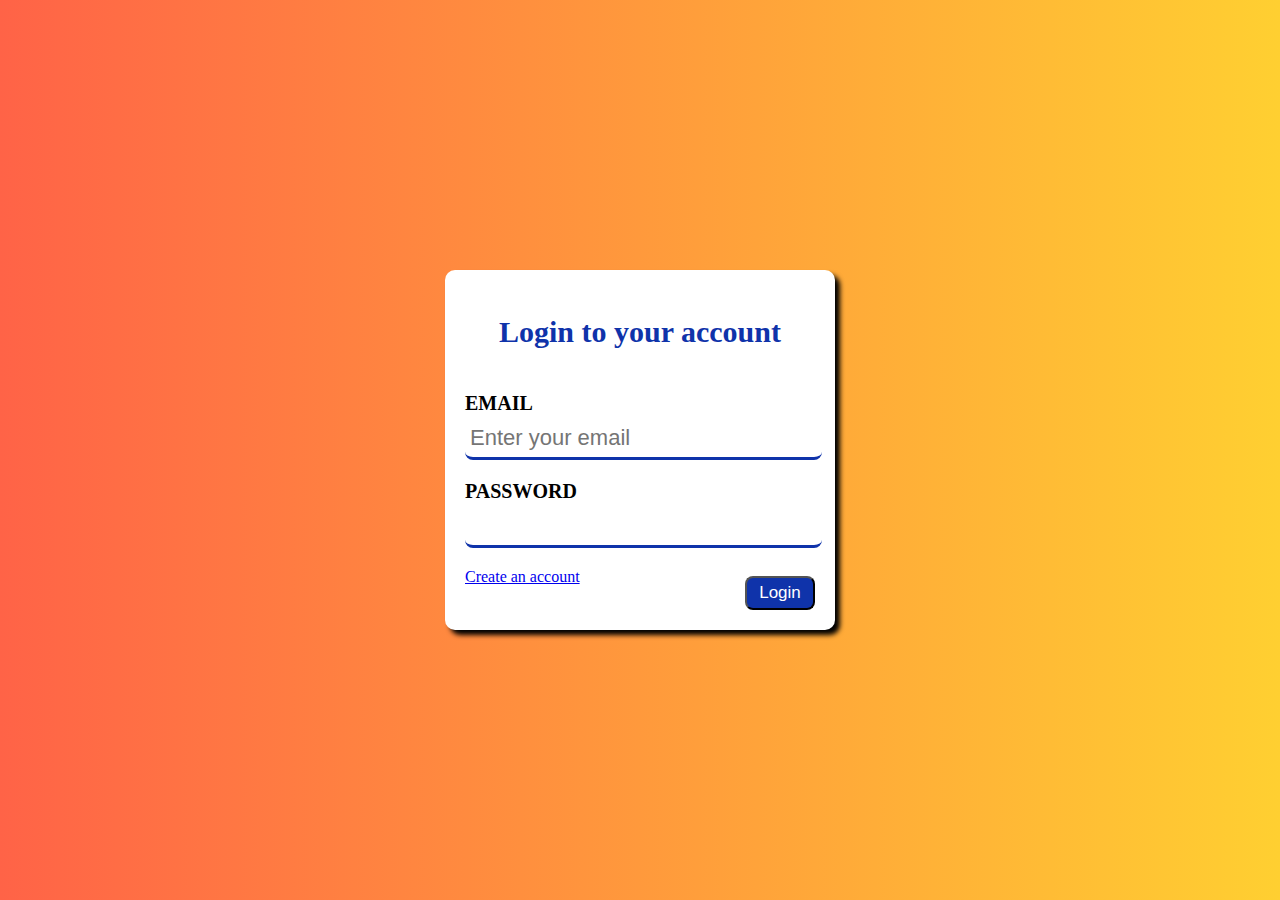
<file: Login/login.html>
<!DOCTYPE html>
<html lang="en">

<head>
    <meta charset="UTF-8">
    <meta http-equiv="X-UA-Compatible" content="IE=edge">
    <meta name="viewport" content="width=device-width, initial-scale=1.0">
    <title>Login</title>
    <link rel="stylesheet" href="login.css">
</head>

<body>
    <div class="loginContainer">
        <form>
            <h2>Login to your account</h2><br>
            <label>Email </label><br>
            <input type="text" placeholder="Enter your email" class="form-control">
            <label>Password</label><br>
            <input type="password" class="form-control" required>
            <button type="submit">Login</button>
            <a href="signUp.html">Create an account</a>
        </form>
    </div>
</body>

</html>
</file>
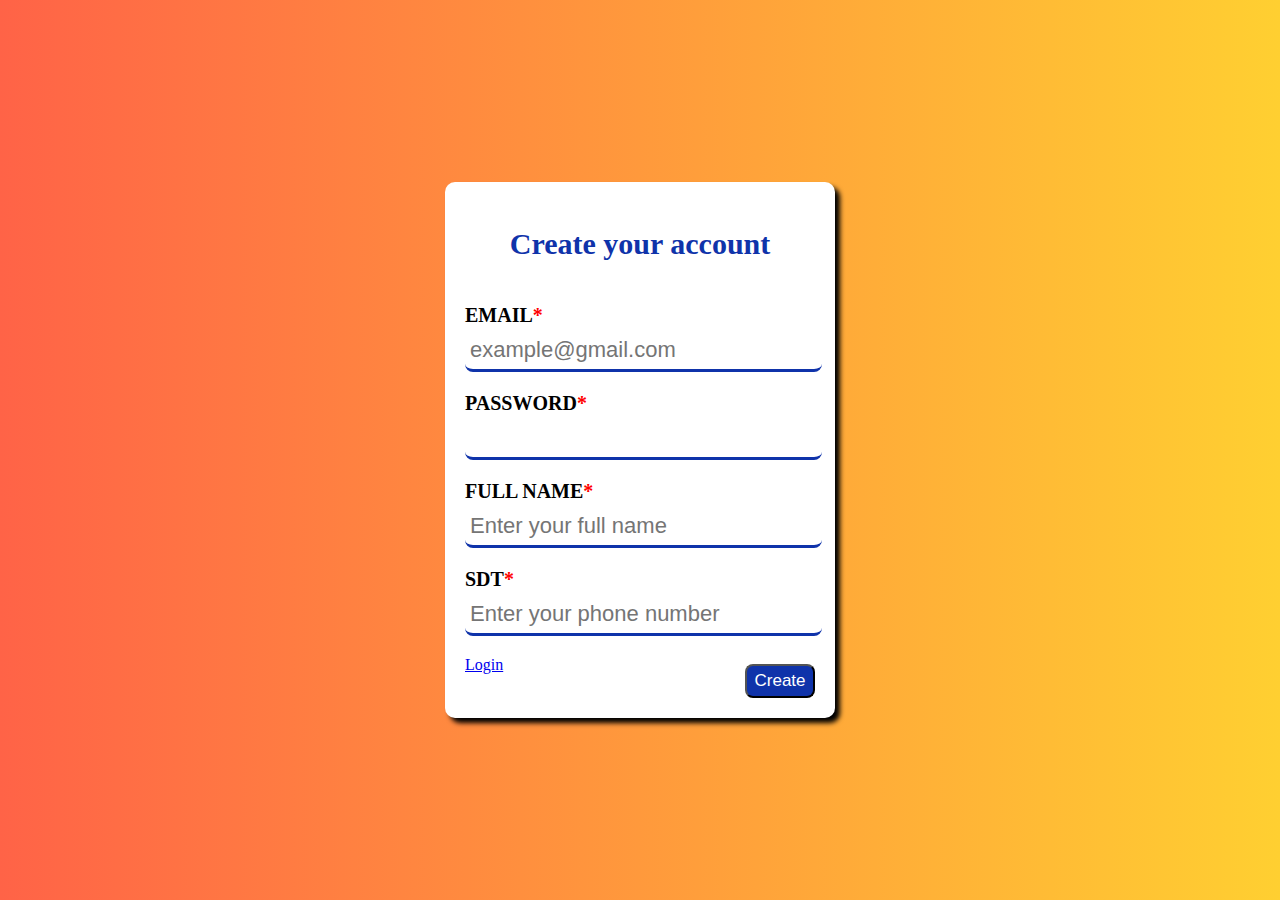
<file: Login/signUp.html>
<!DOCTYPE html>
<html lang="en">

<head>
    <meta charset="UTF-8">
    <meta http-equiv="X-UA-Compatible" content="IE=edge">
    <meta name="viewport" content="width=device-width, initial-scale=1.0">
    <title>Sign up</title>
    <link rel="stylesheet" href="signUp.css">
</head>

<body>
    <div class="loginContainer">
        <form>
            <h2>Create your account</h2><br>
            <label>Email<span class="required">*</span></label><br>
            <input type="text" placeholder="example@gmail.com" class="form-control">
            <label>Password<span class="required">*</span></label><br>
            <input type="password" class="form-control" required>
            <label>Full name<span class="required">*</span></label><br>
            <input type="text" placeholder="Enter your full name" class="form-control" required>
            <label>SDT<span class="required">*</span></label><br>
            <input type="tel" placeholder="Enter your phone number" class="form-control" required>
            <button type="submit">Create</button>
            <a href="login.html">Login</a>
        </form>
    </div>
</body>

</html>
</file>
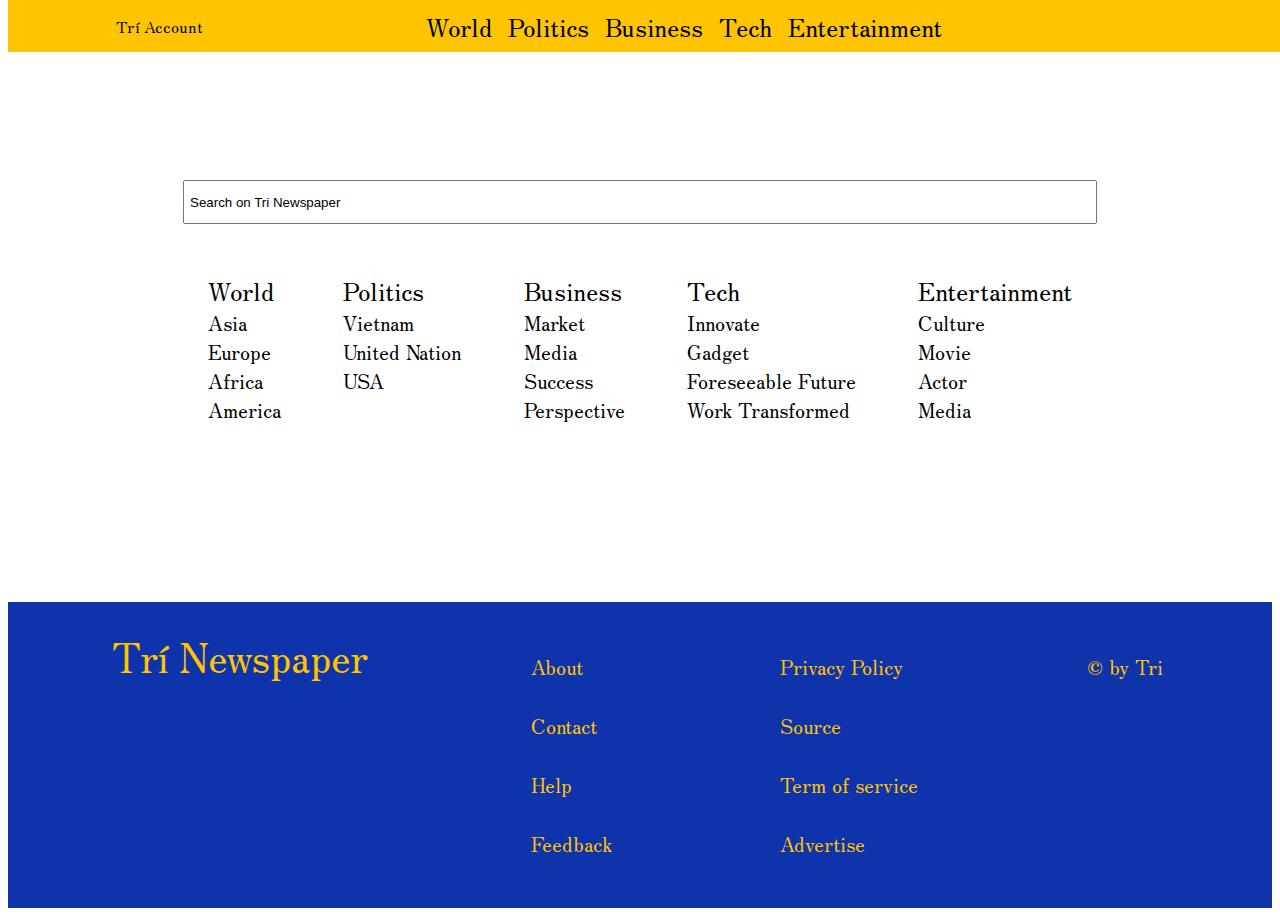
<file: Menu/menu.html>
<!DOCTYPE html>
<html lang="en">

<head>
    <meta charset="UTF-8">
    <meta http-equiv="X-UA-Compatible" content="IE=edge">
    <meta name="viewport" content="width=device-width, initial-scale=1.0">
    <title>Menu</title>
    <link rel="stylesheet" href="menu.css">
    <link rel="stylesheet" href="https://cdnjs.cloudflare.com/ajax/libs/font-awesome/6.0.0-beta2/css/all.min.css"
        integrity="sha512-YWzhKL2whUzgiheMoBFwW8CKV4qpHQAEuvilg9FAn5VJUDwKZZxkJNuGM4XkWuk94WCrrwslk8yWNGmY1EduTA=="
        crossorigin="anonymous" referrerpolicy="no-referrer" />
    <link rel="preconnect" href="https://fonts.googleapis.com">
    <link rel="preconnect" href="https://fonts.gstatic.com" crossorigin>
    <link
        href="https://fonts.googleapis.com/css2?family=Balsamiq+Sans:ital@1&family=Zen+Old+Mincho:wght@700&display=swap"
        rel="stylesheet">
</head>

<body>
    <header>
        <nav class="navbar">
            <div id="logo">
                <a href="../index.html">
                    <i class="far fa-newspaper"></i>
                    <span>Trí Account</span>
                </a>
            </div>
            <div id="titleNav">
                <a href="../Topic pages/world.html">World</a>
                <a href="../Topic pages/politics.html">Politics</a>
                <a href="../Topic pages/business.html">Business</a>
                <a href="../Topic pages/Tech.html">Tech</a>
                <a href="../Topic pages/entertainment.html">Entertainment</a>
            </div>
            <div id="icon">
                <a href="../Account/account.html"><i class="fas fa-user-circle"></i></a>
                <i class="fas fa-search"></i>
                <a href="menu.html"><i class="fas fa-align-justify"></i></a>
            </div>
        </nav>
    </header>
    <div class="info">
        <a href="https://www.facebook.com/profile.php?id=100018821537144" target="blank"><i
                class="fab fa-facebook"></i></a>
        <a href="https://www.instagram.com/tovinhtri/" target="blank"><i class="fab fa-instagram"></i></a>
        <a href="https://twitter.com/TriToVinh1" target="blank"><i class="fab fa-twitter-square"></i></a>
    </div>
    <div class="search_form">
        <input type="text" title="Searcch" value="Search on Tri Newspaper">
    </div>
    <div class="menu">
        <div class="menu-item">
            <a href="../Topic pages/world.html" class="menuTitle">World</a><br>
            <a href="">Asia</a><br>
            <a href="">Europe</a><br>
            <a href="">Africa</a><br>
            <a href="">America</a><br>
        </div>
        <div class="menu-item">
            <a href="../Topic pages/politics.html" class="menuTitle">Politics</a><br>
            <a href="">Vietnam</a><br>
            <a href="">United Nation</a><br>
            <a href="">USA</a><br>
        </div>
        <div class="menu-item">
            <a href="../Topic pages/business.html" class="menuTitle">Business</a><br>
            <a href="">Market</a><br>
            <a href="">Media</a><br>
            <a href="">Success</a><br>
            <a href="">Perspective</a><br>
        </div>
        <div class="menu-item">
            <a href="../Topic pages/Tech.html" class="menuTitle">Tech</a><br>
            <a href="">Innovate</a><br>
            <a href="">Gadget</a><br>
            <a href="">Foreseeable Future</a><br>
            <a href="">Work Transformed</a><br>
        </div>
        <div class="menu-item">
            <a href="../Topic pages/entertainment.html" class="menuTitle">Entertainment</a><br>
            <a href="">Culture</a><br>
            <a href="">Movie</a><br>
            <a href="">Actor</a><br>
            <a href="">Media</a><br>
        </div>
    </div>
    <footer>
        <a href="index.html" class="footer_logo">
            <i class="far fa-newspaper"></i>
            <span>Trí Newspaper</span>
        </a>
        <div class="footer-content">
            <p>About</p>
            <p>Contact</p>
            <p>Help</p>
            <p>Feedback</p>
        </div>
        <div class="footer-content">
            <p>Privacy Policy</p>
            <p>Source</p>
            <p>Term of service</p>
            <p>Advertise</p>
        </div>
        <p>&copy; by Tri</p>
    </footer>
</body>

</html>
</file>
<file: Login/login.css>
body{
    margin: 0;
}

.loginContainer{
    width: 100%;
    height: 100vh;
    display: flex;
    justify-content: center;
    align-items: center;
    background-image: linear-gradient(to right, tomato,rgba(255, 196, 0, 0.808));
}

form{
    width: 350px;
    padding: 20px;
    background-color: white;
    border-radius: 10px;
    box-shadow: black 5px 5px 5px;
}

label{
    display: inline-block;
    width: 100%;
    font-size: 20px;
    font-weight: 600;
    text-transform: uppercase;
    margin-bottom: 5px;
}

.form-control{
    width: 100%;
    margin-bottom: 20px;
    padding-left: 5px;
    border-radius: 8px;
    height: 35px;
    font-size: 22px;
    border: none;
    border-bottom: solid rgb(15, 51, 170);
}

form h2{
    text-align: center;
    color: rgb(15, 51, 170);
    font-size: 30px;
}

form button{
    margin-top: 8px;
    padding: 5px;
    font-size: 17px;
    background-color: rgb(15, 51, 170);
    color:white;
    border-radius: 8px;
    width: 20%;
    float: right;
}

form button:hover{
    background-color: darkblue;
}
</file>
<file: Login/signUp.css>
body{
    margin: 0;
}

.loginContainer{
    width: 100%;
    height: 100vh;
    display: flex;
    justify-content: center;
    align-items: center;
    background-image: linear-gradient(to right, tomato,rgba(255, 196, 0, 0.808));
}

form{
    width: 350px;
    padding: 20px;
    background-color: white;
    border-radius: 10px;
    box-shadow: black 5px 5px 5px;
}

label{
    display: inline-block;
    width: 100%;
    font-size: 20px;
    font-weight: 600;
    text-transform: uppercase;
    margin-bottom: 5px;
}

.form-control{
    width: 100%;
    margin-bottom: 20px;
    padding-left: 5px;
    border-radius: 8px;
    height: 35px;
    font-size: 22px;
    border: none;
    border-bottom: solid rgb(15, 51, 170);
}

form h2{
    text-align: center;
    color: rgb(15, 51, 170);
    font-size: 30px;
}

form button{
    margin-top: 8px;
    padding: 5px;
    font-size: 17px;
    background-color: rgb(15, 51, 170);
    color:white;
    border-radius: 8px;
    width: 20%;
    float: right;
}

form button:hover{
    background-color: darkblue;
}

.required{
    color: red;
}
</file>
<file: Menu/menu.css>
/* navbar decoration */
body{
    font-family: 'Zen Old Mincho', serif;
    background-color: white;
}

header{
    background-color: rgb(255, 196, 0);
    color:black;
    width:100%;
    top:0px;
    position: fixed;
    top: 0px;
    z-index: 1;
}

.navbar{
    display:flex;
    justify-content: space-around;
    align-items: center;
}

#titleNav{
    display: flex;
    justify-content: space-between;
    align-items: center;
}

#titleNav a{
    padding: 8px;
    cursor: pointer;
    font-size: 25px;
}

a{
    text-decoration: none;
    color: black;
}

#titleNav a:hover{
    background-color: rgb(15, 51, 170);
    border-radius: 8px;
    color:white;
}

#logo i{
    font-size: 40px;
    display: flex;
    flex-direction: column;
    align-items: center;
}

#logo i:hover{
    color:rgb(15, 51, 170);
}

#icon i{
    font-size: 25px;
    margin-right:5px;
}

#icon i:hover{
    color:rgb(15, 51, 170);
}

/* contact */
.info{
    width: 50px;
    height:auto;
    display: flex;
    flex-direction: column;
    justify-content: left;
    position:fixed;
    top: 250px;
    left: 30px;
    z-index: 2;
}

.info a{
    color: rgb(15, 51, 170);
    font-size: 40px;
}

.info a:hover{
    color:rgba(255, 196, 0, 0.808);
}

/* menu */
.search_form input{
    padding: 5px;
    height: 30px;
    width: 900px;
}

.search_form{
    display: flex;
    justify-content: center;
    margin-top: 180px;
}

.menu{
    display: flex;
    justify-content: space-between;
    width: 900px;
    margin-left: auto;
    margin-right:auto;
    padding:10px;
    margin-top:20px;
}

.menu-item{
    font-size: 20px;
    padding: 18px;
}

.mennu-item a{
    margin:3px;
    width: 100%;
    display: block;
}

.menu-item a:hover{
    border-left: solid 10px rgb(255, 196, 0);
}

.menuTitle{
    font-size: 25px;
}

/* footer */
footer{
    background-color: rgb(15, 51, 170);
    color:rgb(255, 196, 0);
    padding:25px;
    display: flex;
    justify-content: space-around;
    margin-top: 150px;
}

.footer_logo {
    color:rgb(255, 196, 0);
    font-size: 40px;
}

footer p{
    padding:5px;
    font-size: 20px;
}

footer p:hover{
    border-left:solid 10px rgb(255, 196, 0);
}
</file>
